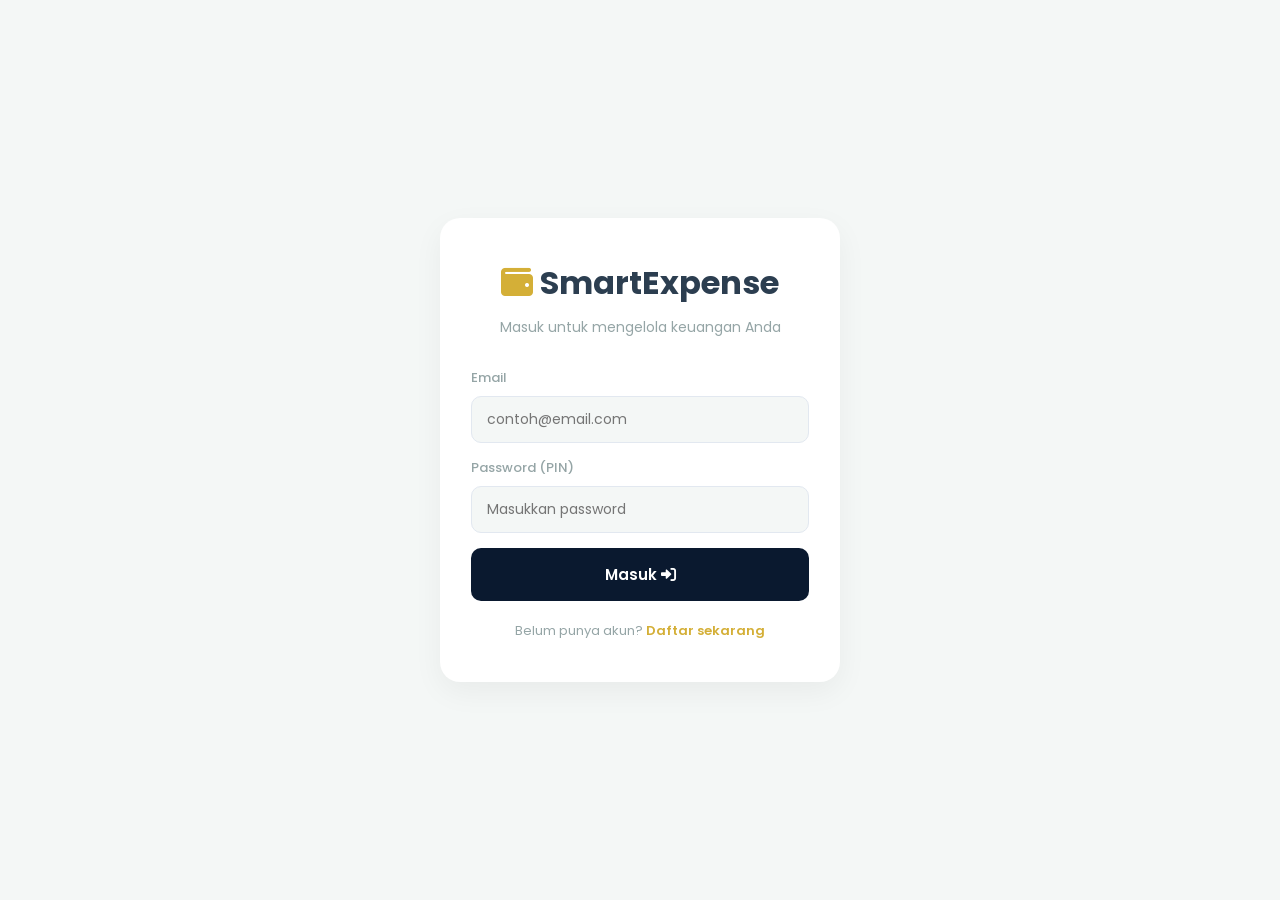
<file: frontend/index.html>
<!DOCTYPE html>
<html lang="id">
<head>
    <meta charset="UTF-8">
    <meta name="viewport" content="width=device-width, initial-scale=1.0">
    <title>SmartExpense | Premium Dashboard</title>
    <link href="https://fonts.googleapis.com/css2?family=Poppins:wght@300;400;500;600;700&display=swap" rel="stylesheet">
    <link rel="stylesheet" href="https://cdnjs.cloudflare.com/ajax/libs/font-awesome/6.0.0/css/all.min.css">
    <link rel="stylesheet" href="style.css">
</head>
<body>
    <div class="app-container">
        <header class="header">
            <div class="logo">
                <i class="fa-solid fa-wallet" style="color: var(--accent-gold);"></i> SmartExpense
            </div>
            <div class="user-profile">
                <button id="btn-backup" class="btn-icon" style="margin-right: 10px;" title="Backup Data"><i class="fa-solid fa-cloud-arrow-up"></i></button>
                <button id="btn-restore" class="btn-icon" style="margin-right: 15px;" title="Restore Data" onclick="document.getElementById('restore-file').click()"><i class="fa-solid fa-cloud-arrow-down"></i></button>
                <input type="file" id="restore-file" style="display: none;" accept=".json">
                <button id="btn-theme-toggle" class="btn-icon" style="margin-right: 15px;" title="Ganti Tema"><i class="fa-solid fa-moon"></i></button>
                <img src="https://ui-avatars.com/api/?name=User+Alamaq&background=D4AF37&color=fff" alt="User" class="avatar" id="user-avatar">
                <span id="user-name-display">Halo, Alamaq Team</span>
                <button onclick="window.location.href='settings.html'" class="btn-icon" style="margin-left: 15px; color: var(--text-main); border: none; background: transparent; cursor: pointer;" title="Pengaturan Profil"><i class="fa-solid fa-gear"></i></button>
                <button onclick="logout()" class="btn-icon" style="margin-left: 5px; color: var(--expense-red); border: none; background: transparent; cursor: pointer;" title="Keluar"><i class="fa-solid fa-power-off"></i></button>
            </div>
        </header>

        <div id="alert-area" class="alert-box" style="display: none;">
            <i class="fa-solid fa-triangle-exclamation"></i>
            <span id="alert-message"><strong>Peringatan:</strong> Saldo Anda mendekati batas limit!</span>
        </div>

        <main class="dashboard-grid">
            <div class="left-column">
                <div class="glass-card balance-card">
                    <p class="card-subtitle">Total Saldo Tersedia</p>
                    <h1 class="balance-amount" id="balance-display">Rp 2.000.000</h1>
                    <p style="font-size: 13px; margin-bottom: 15px; opacity: 0.9; display: flex; justify-content: space-between; align-items: center; border-bottom: 1px solid rgba(255,255,255,0.1); padding-bottom: 10px;">
                        <span><i class="fa-solid fa-scale-balanced"></i> Batas Pengeluaran: <span id="budget-limit-display">Rp 500.000</span></span>
                        <button onclick="editBudget()" class="btn-icon" style="background: transparent; padding: 0; margin: 0; color: rgba(255,255,255,0.7); font-size: 14px;" title="Edit Batas"><i class="fa-solid fa-pen-to-square"></i></button>
                    </p>
                    <div class="card-footer">
                        <select id="account-selector" style="background: transparent; color: white; border: none; font-size: 14px; font-weight: 600; cursor: pointer; outline: none;">
                            <option value="1" style="color: var(--text-main);">Dompet Utama</option>
                            <option value="2" style="color: var(--text-main);">Tabungan</option>
                        </select>
                        <button id="btn-currency" class="btn-small">IDR <i class="fa-solid fa-arrows-rotate"></i></button>
                    </div>
                </div>

                <!-- Financial Goal Tracker -->
                <div class="glass-card" style="margin-top: 20px;">
                    <h3 style="font-size: 16px; margin-bottom: 10px; color: var(--text-main); display: flex; justify-content: space-between; align-items: center;">
                        <span><i class="fa-solid fa-bullseye" style="color: var(--income-green);"></i> Target Tabungan: <span id="goal-title-display">Beli Laptop</span></span>
                        <button onclick="editGoal()" class="btn-icon" style="background: transparent; padding: 0; margin: 0; color: var(--text-muted);" title="Edit Target"><i class="fa-solid fa-pen-to-square"></i></button>
                    </h3>
                    <p style="font-size: 13px; color: var(--text-muted); margin-bottom: 5px;">Terkumpul: <span id="goal-current">Rp 0</span> dari <span id="goal-target">Rp 10.000.000</span></p>
                    <div style="width: 100%; background: var(--input-border); border-radius: 10px; height: 10px; overflow: hidden;">
                        <div id="goal-progress" style="width: 0%; height: 100%; background: var(--income-green); transition: width 0.5s;"></div>
                    </div>
                </div>

                <div class="glass-card form-card" style="margin-top: 20px;">
                    <div style="display:flex; justify-content: space-between; align-items: center; margin-bottom: 20px;">
                        <h3 style="margin: 0;"><i class="fa-solid fa-plus-circle"></i> Catat Transaksi Baru</h3>
                        <div class="undo-redo-actions">
                            <button id="btn-undo" class="btn-icon" title="Undo" disabled><i class="fa-solid fa-rotate-left"></i></button>
                            <button id="btn-redo" class="btn-icon" title="Redo" disabled><i class="fa-solid fa-rotate-right"></i></button>
                        </div>
                    </div>
                    <form id="transaction-form">
                        <div class="input-group">
                            <label>Jenis Transaksi</label>
                            <select id="type" required>
                                <option value="income">Pemasukan (Income)</option>
                                <option value="expense">Pengeluaran (Expense)</option>
                            </select>
                        </div>
                        <div class="input-group">
                            <label>Nominal</label>
                            <input type="number" id="amount" placeholder="Contoh: 150000" required>
                        </div>
                        <div class="input-group">
                            <label>Catatan / Keterangan</label>
                            <input type="text" id="note" placeholder="Contoh: Beli Kopi" required>
                        </div>
                        <div class="input-group">
                            <label>Lampiran / Bukti (Opsional)</label>
                            <input type="file" id="attachment" style="padding: 8px;" accept="image/*,.pdf">
                        </div>
                        <div class="input-group" style="display: flex; align-items: center; gap: 10px; margin-bottom: 20px;">
                            <input type="checkbox" id="is-recurring" style="width: auto;">
                            <label for="is-recurring" style="margin: 0; color: var(--text-muted); font-size: 13px;">Jadikan Transaksi Berulang (Tiap Bulan)</label>
                        </div>
                        <button type="submit" class="btn-primary">
                            <i class="fa-solid fa-plus"></i> Simpan Transaksi
                        </button>
                    </form>
                </div>
            </div>

            <div class="right-column">
                <div class="glass-card history-card">
                    <div class="history-header">
                        <h3><i class="fa-solid fa-clock-rotate-left"></i> Riwayat Transaksi</h3>
                        <div class="export-actions">
                            <button id="btn-export-csv" class="btn-small-outline" title="Export CSV"><i class="fa-solid fa-file-csv"></i> CSV</button>
                            <button id="btn-export-json" class="btn-small-outline" title="Export JSON"><i class="fa-solid fa-file-code"></i> JSON</button>
                        </div>
                    </div>
                    
                    <div style="display: flex; gap: 10px; margin-bottom: 20px;">
                        <input type="text" id="search-input" placeholder="Cari transaksi..." style="flex: 1; padding: 10px 15px; border-radius: 10px; border: 1px solid var(--input-border); background: var(--bg-color); color: var(--text-main); font-size: 13px; outline: none;">
                        <select id="filter-type" style="padding: 10px 15px; border-radius: 10px; border: 1px solid var(--input-border); background: var(--bg-color); color: var(--text-main); font-size: 13px; outline: none;">
                            <option value="all">Semua Tipe</option>
                            <option value="income">Pemasukan</option>
                            <option value="expense">Pengeluaran</option>
                        </select>
                    </div>
                    <div class="table-responsive">
                        <table class="premium-table">
                            <thead>
                                <tr>
                                    <th>Tanggal</th>
                                    <th>Keterangan</th>
                                    <th class="text-right">Nominal</th>
                                </tr>
                            </thead>
                            <tbody id="transaction-tbody">
                                <!-- Dinamis via script.js -->
                            </tbody>
                        </table>
                    </div>
                </div>
            </div>
        </main>
    </div>

    <!-- Edit Goal Modal -->
    <div id="goal-modal" class="modal-overlay">
        <div class="glass-card modal-content">
            <h3 style="margin-bottom: 15px; color: var(--text-main);"><i class="fa-solid fa-bullseye"></i> Edit Target Tabungan</h3>
            <div class="input-group">
                <label>Nama Target</label>
                <input type="text" id="modal-goal-title" placeholder="Contoh: Beli Mobil">
            </div>
            <div class="input-group">
                <label>Nominal Target (Rp)</label>
                <input type="number" id="modal-goal-target" placeholder="Contoh: 50000000">
            </div>
            <div style="display: flex; gap: 10px; justify-content: flex-end; margin-top: 20px;">
                <button id="btn-close-modal" class="btn-small-outline" style="border-color: var(--text-muted); color: var(--text-muted);">Batal</button>
                <button id="btn-save-goal" class="btn-primary" style="padding: 10px 20px;">Simpan</button>
            </div>
        </div>
    </div>

    <!-- Edit Budget Modal -->
    <div id="budget-modal" class="modal-overlay">
        <div class="glass-card modal-content">
            <h3 style="margin-bottom: 15px; color: var(--text-main);"><i class="fa-solid fa-scale-balanced"></i> Edit Batas Pengeluaran</h3>
            <div class="input-group">
                <label>Batas Maksimal Pengeluaran (Rp)</label>
                <input type="number" id="modal-budget-limit" placeholder="Contoh: 1000000">
            </div>
            <div style="display: flex; gap: 10px; justify-content: flex-end; margin-top: 20px;">
                <button id="btn-close-budget-modal" class="btn-small-outline" style="border-color: var(--text-muted); color: var(--text-muted);">Batal</button>
                <button id="btn-save-budget" class="btn-primary" style="padding: 10px 20px;">Simpan</button>
            </div>
        </div>
    </div>

    <script src="script.js"></script>
</body>
</html>
</file>
<file: frontend/style.css>
/* Import Font */
:root {
    --bg-color: #F4F7F6;
    --card-bg: #FFFFFF;
    --text-main: #2C3E50;
    --text-muted: #95A5A6;
    --primary-dark: #0A192F;
    --accent-gold: #D4AF37;
    --income-green: #10B981;
    --expense-red: #EF4444;
    --shadow-soft: 0 10px 30px rgba(0, 0, 0, 0.05);
    --input-border: #E2E8F0;
    --table-border: #F1F5F9;
}

[data-theme="dark"] {
    --bg-color: #0A192F;
    --card-bg: #112240;
    --text-main: #CCD6F6;
    --text-muted: #8892B0;
    --input-border: #233554;
    --table-border: #233554;
    --shadow-soft: 0 10px 30px rgba(0, 0, 0, 0.5);
}

* { margin: 0; padding: 0; box-sizing: border-box; font-family: 'Poppins', sans-serif; }

body { background-color: var(--bg-color); color: var(--text-main); }

.app-container { max-width: 1200px; margin: 0 auto; padding: 20px; }

/* Header */
.header { display: flex; justify-content: space-between; align-items: center; margin-bottom: 30px; }
.logo { font-size: 20px; font-weight: 700; color: var(--text-main); display: flex; align-items: center; gap: 10px; }
.user-profile { display: flex; align-items: center; gap: 15px; font-weight: 500; }
.avatar { width: 40px; height: 40px; border-radius: 50%; border: 2px solid var(--accent-gold); }

/* Layout Grid */
.dashboard-grid { display: grid; grid-template-columns: 1fr 1.5fr; gap: 30px; }

/* Glass Card Premium */
.glass-card {
    background: var(--card-bg);
    border-radius: 20px;
    padding: 25px;
    box-shadow: var(--shadow-soft);
    border: 1px solid rgba(255, 255, 255, 0.5);
}

/* Balance Card */
.balance-card { background: linear-gradient(135deg, var(--primary-dark) 0%, #172a45 100%); color: white; position: relative; overflow: hidden; margin-bottom: 30px; }
.balance-card::after { content: ''; position: absolute; top: -50%; right: -20%; width: 200px; height: 200px; background: rgba(212, 175, 55, 0.1); border-radius: 50%; }
.card-subtitle { font-size: 14px; color: #8892b0; margin-bottom: 5px; }
.balance-amount { font-size: 36px; font-weight: 600; margin-bottom: 20px; }
.card-footer { display: flex; justify-content: space-between; align-items: center; font-size: 13px; color: var(--accent-gold); }

/* Buttons */
.btn-small { background: rgba(255,255,255,0.15); border: 1px solid rgba(255,255,255,0.3); color: white; padding: 5px 12px; border-radius: 8px; cursor: pointer; transition: 0.3s; font-size: 12px; font-weight: 500;}
.btn-small:hover { background: rgba(255,255,255,0.25); }

.btn-small-outline { padding: 6px 12px; background: transparent; border: 1px solid var(--accent-gold); color: var(--accent-gold); border-radius: 6px; cursor: pointer; font-size: 12px; font-weight: 600; transition: all 0.3s; }
.btn-small-outline:hover { background: var(--accent-gold); color: #fff; }

/* Modal */
.modal-overlay { display: none; position: fixed; top: 0; left: 0; width: 100%; height: 100%; background: rgba(0,0,0,0.5); z-index: 1000; justify-content: center; align-items: center; }
.modal-content { width: 100%; max-width: 400px; padding: 25px; animation: slideDown 0.3s ease; }
@keyframes slideDown { from { transform: translateY(-20px); opacity: 0; } to { transform: translateY(0); opacity: 1; } }

.export-actions { display: flex; gap: 8px; }

/* Form Styles */
.form-card h3 { margin-bottom: 20px; font-size: 18px; color: var(--text-main); }
.input-group { margin-bottom: 15px; }
.input-group label { display: block; font-size: 13px; font-weight: 500; margin-bottom: 8px; color: var(--text-muted); }
.input-group input, .input-group select {
    width: 100%; padding: 12px 15px; border-radius: 10px; border: 1px solid var(--input-border);
    font-size: 14px; outline: none; transition: border 0.3s; background: var(--bg-color); color: var(--text-main);
}
.input-group input:focus, .input-group select:focus { border-color: var(--accent-gold); }

.btn-primary {
    width: 100%; padding: 15px; background: var(--primary-dark); color: white;
    border: none; border-radius: 10px; font-size: 15px; font-weight: 600; cursor: pointer; transition: 0.3s;
}
.btn-primary:hover { background: var(--accent-gold); color: var(--primary-dark); }

/* Table Styles */
.history-header { display: flex; justify-content: space-between; align-items: center; margin-bottom: 20px; }
.btn-icon { background: var(--bg-color); border: none; font-size: 14px; color: var(--text-main); cursor: pointer; padding: 8px 12px; border-radius: 8px; transition: 0.2s;}
.btn-icon:hover:not(:disabled) { opacity: 0.8; }
.btn-icon:disabled { opacity: 0.4; cursor: not-allowed; }
.undo-redo-actions { display: flex; gap: 8px; }

.premium-table { width: 100%; border-collapse: collapse; }
.premium-table th { text-align: left; padding-bottom: 15px; border-bottom: 2px solid var(--table-border); color: var(--text-muted); font-weight: 500; font-size: 14px; }
.premium-table td { padding: 15px 0; border-bottom: 1px solid var(--table-border); vertical-align: middle; }
.text-right { text-align: right; }
.text-muted { color: var(--text-muted); font-size: 12px; }

/* Status Text & Badges */
.text-income { color: var(--income-green); font-weight: 600; }
.text-expense { color: var(--expense-red); font-weight: 600; }
.badge { padding: 5px 10px; border-radius: 20px; font-size: 11px; font-weight: 500; }
.badge-income { background: rgba(16, 185, 129, 0.1); color: var(--income-green); }
.badge-expense { background: rgba(239, 68, 68, 0.1); color: var(--expense-red); }

/* Alert Box */
.alert-box {
    background: rgba(239, 68, 68, 0.1); border-left: 4px solid var(--expense-red);
    padding: 15px 20px; border-radius: 8px; margin-bottom: 20px; color: var(--expense-red); font-size: 14px;
}

/* Responsif untuk HP */
@media (max-width: 768px) {
    .dashboard-grid { grid-template-columns: 1fr; }
}
</file>
